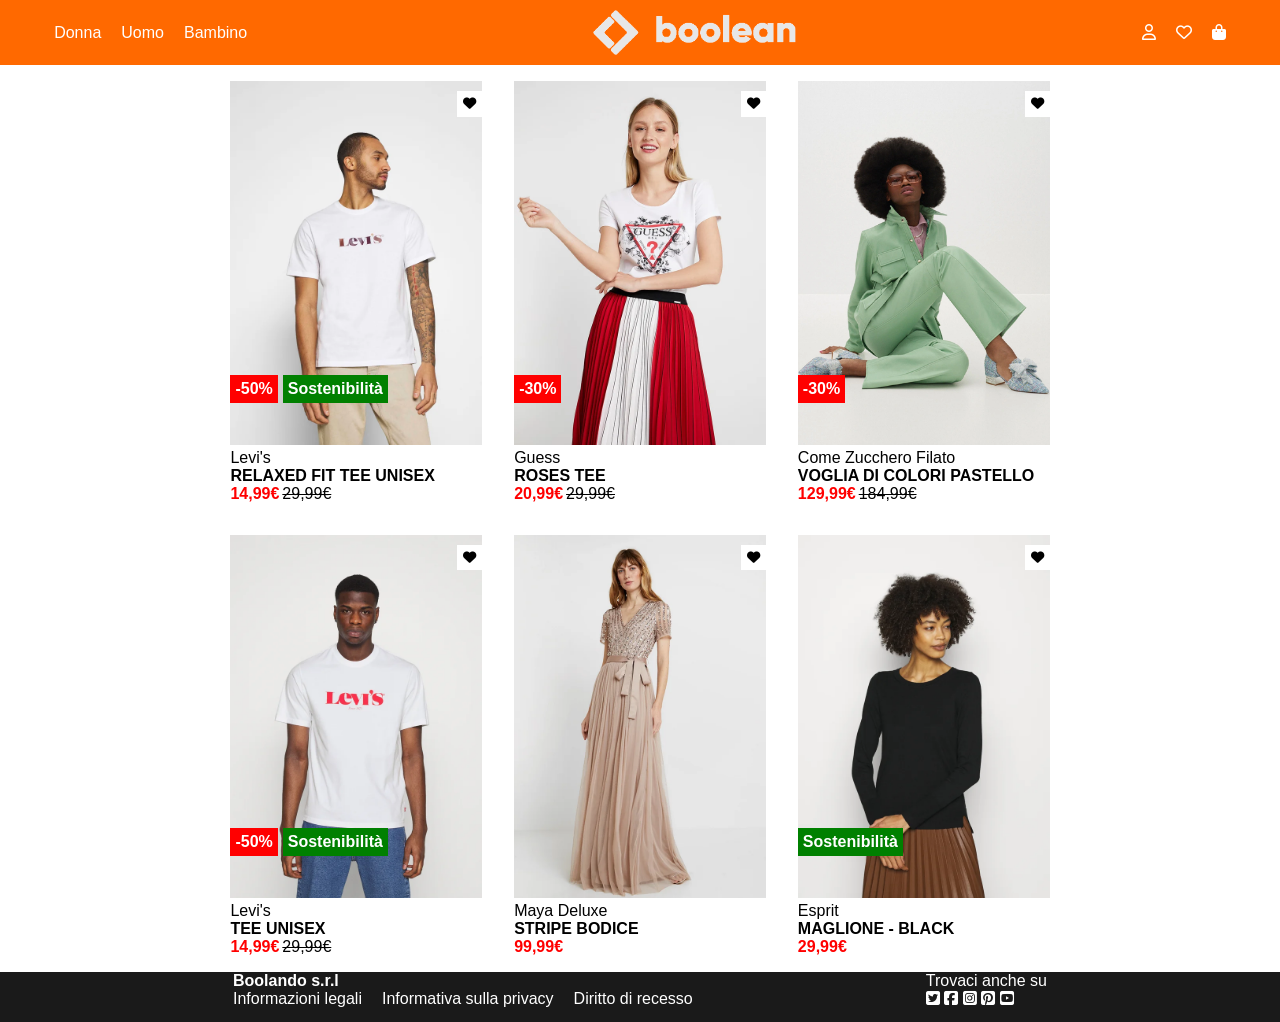
<file: index.html>
<!DOCTYPE html>
<html lang="en">
<head>
    <meta charset="UTF-8">
    <meta name="viewport" content="width=device-width, initial-scale=1.0">
    <meta name="author" content="Adriano Rotondo">
    <meta name="description" content="esercitazione Boolando">
    <link rel="stylesheet" href="https://cdnjs.cloudflare.com/ajax/libs/font-awesome/6.7.2/css/all.min.css">
    <link rel="stylesheet" href="./css/style.css">
    <title>Boolando</title>
</head>
<body class="debug">
<!-- Header content NAVBAR -->
    <header class="navbar d-flex">
        <ul class="gender-clothing  d-flex">
            <li class="woman-clothing">Donna</li>
            <li class="man-clothing">Uomo</li>
            <li class="child-clothing">Bambino</li>
        </ul>
        <div class="logo">
            <img src="./img/boolean-logo.png" alt="boolean-logo" class="boolean">
        </div>
        <ul class="user  d-flex">
            <li class="account"><i class="fa-regular fa-user"></i></li>
            <li class="favorites"><i class="fa-regular fa-heart"></i></li>
            <li class="shopping-cart"> <i class="fas fa-shopping-bag"></i> </li>
        </ul>
    </header>
    <!-- MAIN CONTENT -->
    <main class="content container">
    <section>

        <div class="container">
            <div class="row">
                <div class="col-4">
                    <div class="card">
                       <button class="favorite"><i class="fa-solid fa-heart"></i></button> 
                       <img class="product" src="img/1.webp" alt="1">
                       <img class="hover-product" src="img/1b.webp" alt="1hover">
                       <div class="tag-position">
                        <div class="tag discount">-50%</div>
                        <div class="tag sostenibility">Sostenibilità</div>
                       </div>
                       <div class="item-name">Levi's</div>
                       <div class="item-theme">RELAXED FIT TEE UNISEX</div>
                       <div class="price-tag">14,99€<span class="original-price">29,99€</span></div>
                    </div>
                </div>
                <div class="col-4">
                    <div class="card">
                       <button class="favorite"><i class="fa-solid fa-heart"></i></button> 
                       <img class="product" src="img/2.webp" alt="2">
                       <img class="hover-product" src="img/2b.webp" alt="2hover">
                       <div class="tag-position">
                        <div class="tag discount">-30%</div>
                       </div> 
                       <div class="item-name">Guess</div>
                       <div class="item-theme">ROSES TEE</div>
                       <div class="price-tag">20,99€<span class="original-price">29,99€</span></div>
                    </div>
                </div>
                <div class="col-4">
                    <div class="card">
                       <button class="favorite"><i class="fa-solid fa-heart"></i></button> 
                       <img class="product" src="img/3.webp" alt="3">
                       <img class="hover-product" src="img/3b.webp" alt="3hover">
                       <div class="tag-position">
                        <div class="tag discount">-30%</div>
                       </div>                    
                       <div class="item-name">Come Zucchero Filato</div>
                       <div class="item-theme">VOGLIA DI COLORI PASTELLO</div>
                       <div class="price-tag">129,99€<span class="original-price">184,99€</span></div>
                    </div>
                </div>
                <div class="col-4">
                    <div class="card">
                       <button class="favorite"><i class="fa-solid fa-heart"></i></button> 
                       <img class="product" src="img/4.webp" alt="4">
                       <img class="hover-product" src="img/4b.webp" alt="4hover">
                       <div class="tag-position">
                        <div class="tag discount">-50%</div>
                        <div class="tag sostenibility">Sostenibilità</div>
                       </div>
                       <div class="item-name">Levi's</div>
                       <div class="item-theme">TEE UNISEX</div>
                       <div class="price-tag">14,99€<span class="original-price">29,99€</span></div>
                    </div>
                </div>
                <div class="col-4">
                    <div class="card">
                       <button class="favorite"><i class="fa-solid fa-heart"></i></button> 
                       <img class="product" src="img/5.webp" alt="5">
                       <img class="hover-product" src="img/5b.webp" alt="5hover">
                       <div class="item-name">Maya Deluxe</div>
                       <div class="item-theme">STRIPE BODICE</div>
                       <div class="price-tag">99,99€</div>
                    </div>
                </div>
                <div class="col-4">
                    <div class="card">
                       <button class="favorite"><i class="fa-solid fa-heart"></i></button> 
                       <img class="product" src="img/6.webp" alt="6">
                       <img class="hover-product" src="img/6b.webp" alt="6hover">
                       <div class="tag-position">
                        <div class="tag sostenibility">Sostenibilità</div>
                    </div>
                    <div class="item-name">Esprit</div>
                    <div class="item-theme">MAGLIONE - BLACK</div>
                    <div class="price-tag">29,99€</div> 
                    </div>
                </div>
            </div>
        </div>
    </section>
</main>
    <!-- Footer ContentS-->
    <footer class="d-flex">
        <section class="footer-navbar"></section>
        <div class="legal"> Boolando s.r.l
            <ul class="ul-legal d-flex">
                <li class="legal-info"><a href="x">Informazioni legali</a></li>
                <li class="legal-info"><a href="x">Informativa sulla privacy</a></li>
                <li class="legal-info"><a href="x"> Diritto di recesso</a></li>
            </ul>
       </div>
       <div class="social-info"> Trovaci anche su 
        <p class="social-links">
            <a rel="twitter" href="x"><i class="fa-brands fa-square-twitter"></i></a>
            <a rel="facebook" href="x"><i class="fa-brands fa-square-facebook"></i></a>
            <a rel="instagram" href="x"><i class="fa-brands fa-square-instagram"></i></a>
            <a rel="pinterest" href="x"><i class="fa-brands fa-square-pinterest"></i></a>
            <a rel="youtube" href="x"><i class="fa-brands fa-square-youtube"></i></a>
        </div>
        </p>
       
    </footer>  
</body>
</html>
</file>
<file: css/style.css>
/* CSS RESET */
*{
    margin:0;
    padding: 0;
    box-sizing: border-box;
}

/*UTILS*/
*{
    font-family: Arial, Helvetica, sans-serif;
}
.container {
        max-width: 1200px;
        width:80%;
        margin: 0 auto;        
    }


 :root {
    --navbar-bg-color: #FF6900;
    --navbar-font-color: white;
    --content-main-text-color: black;
    --content-mark-text-color: red ;
    --content-discount-bg-color: red;
    --content-discount-text-color: white;
    --content-eco-bg-color: green;
    --content-footer-bg: #1A1A1A;
 }

 .d-flex{
    display: flex;
 }
ul{
    align-items: center;
    gap: 20px;
    font-weight: 500;
}
li{
    list-style-type: none;
    align-items: center;
    color:var(--navbar-font-color);    
}
/*Header*/
.navbar{
    background-color: var(--navbar-bg-color);
    justify-content: space-around;
    min-height:50px;
    position: sticky;
    .logo {
        display: flex;
            .boolean {
            max-width:30%;
            margin:10px auto;
        }
        
    }

}

/*Main*/
img.product{
    max-width: 100%;
}
.row{
    display: flex;
    flex-wrap: wrap;
    margin: 0 -1rem;
}
.col-4{
    width: calc(100% / 12 * 4);
    padding: 1rem;
}
.favorite{
    position: absolute;
    top: 10px;
    right:0px;
    z-index: 1;
    display: flex;
    color: black;
    background-color: white;
    border:1px solid transparent;
    padding: 5px;
    cursor: pointer;
}
.favorite:hover{
    color:red;
}
.tag-position{
    position: absolute;
    bottom: 100px;
    z-index: 1;
    display: flex;
    gap: 5px;

}
.tag{
    color:var(--content-discount-text-color);
    padding:5px;
    font-weight: 600;
    width:fit-content;
}
.discount{
    background-color: var(--content-discount-bg-color);
}
.sostenibility{
    background-color:var(--content-eco-bg-color);  
}
.item-name{
    font-weight: 300;
}
.item-theme{
    font-weight: 700;
}
.price-tag{
    color: var(--content-mark-text-color);
    font-weight: 600;
    .original-price{
        color: black;
        text-decoration-line: line-through;
        font-weight: 300;
        margin-left: 3px;
    }
}
.card{
    position: relative;
    img.hover-product {
        position: absolute;
        top:0rem;
        display: none;
        max-width: 100%;
    }
}
.card:hover img.hover-product {
    display: block;
  }
/*Footer*/
footer{
    background-color: var(--content-footer-bg);
    min-height: 50px;
    justify-content: space-between;
;
}
.legal {
    color:white;
    font-weight:600 ;
}
.ul-legal{
    color:white;
}
.social-info{
    justify-content: flex-end;
    color: white;    
}
a{
    color:white;
    text-decoration: none;
}
</file>
